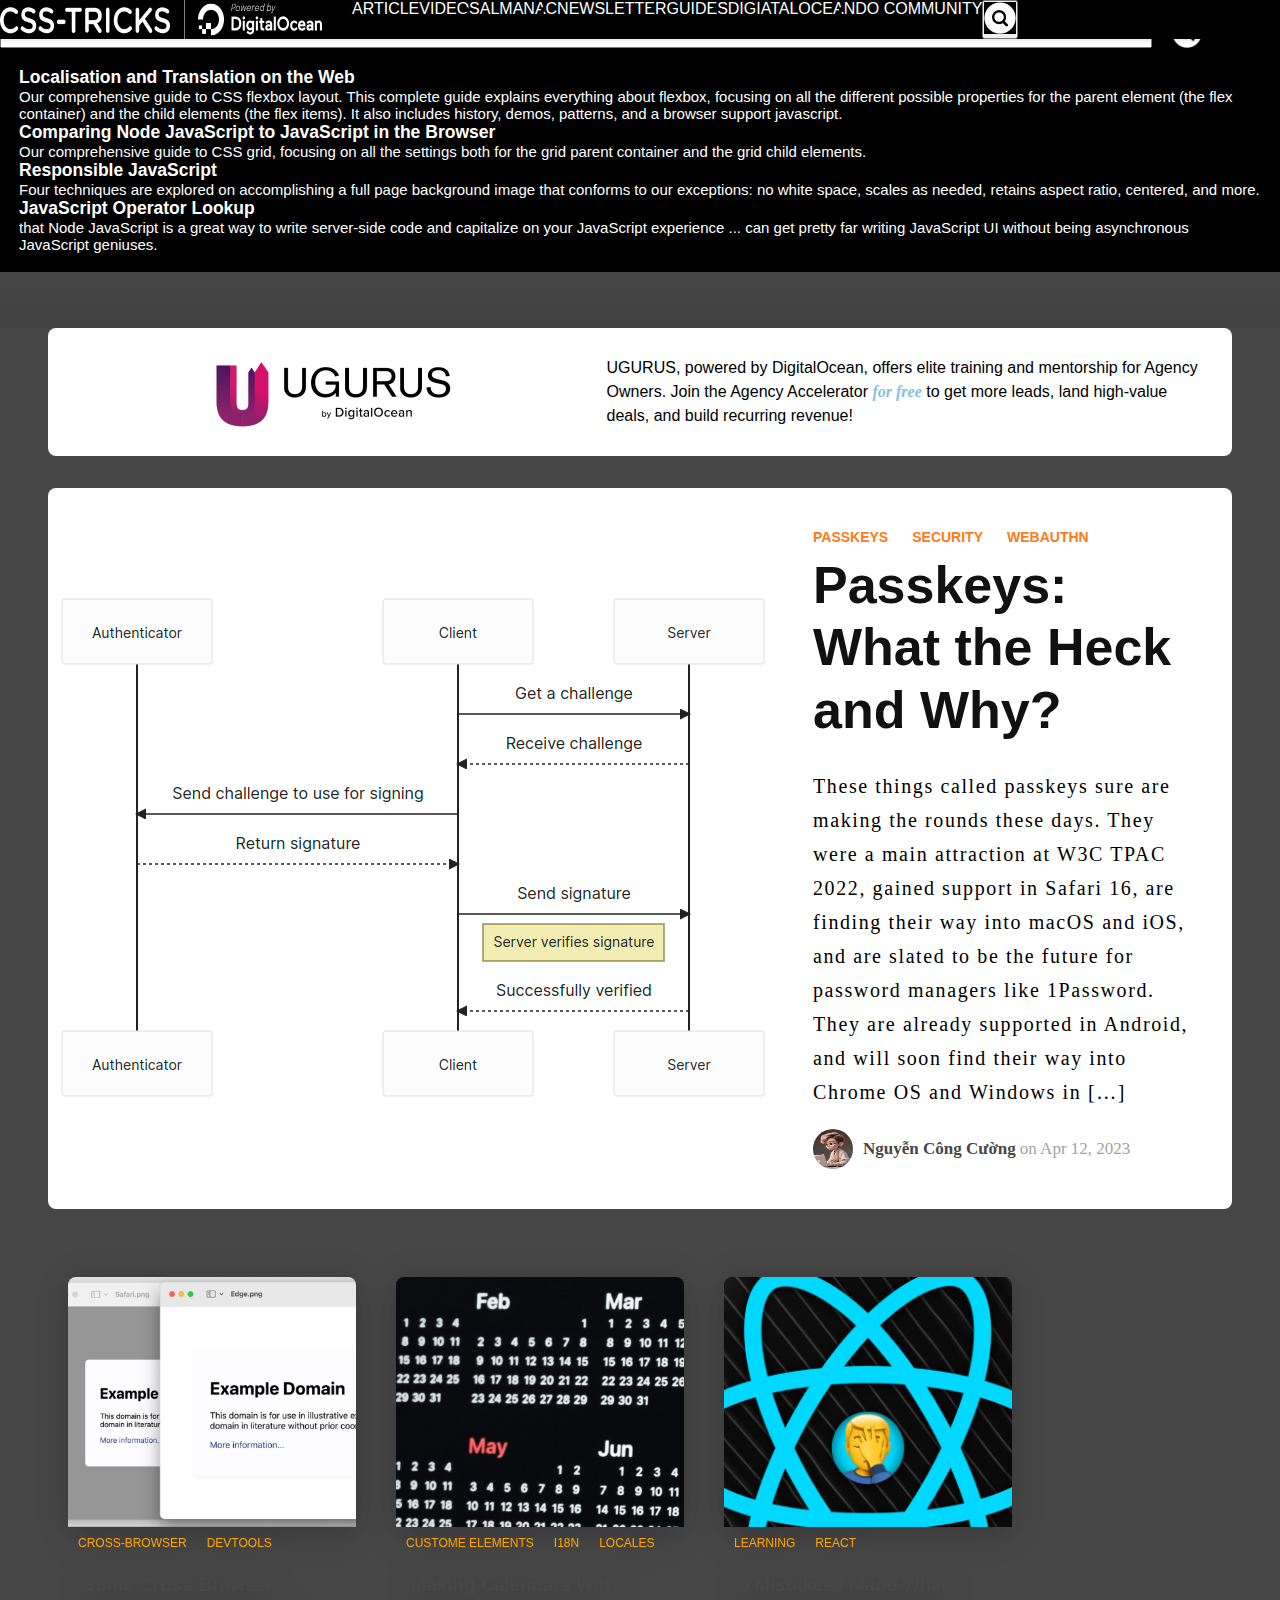
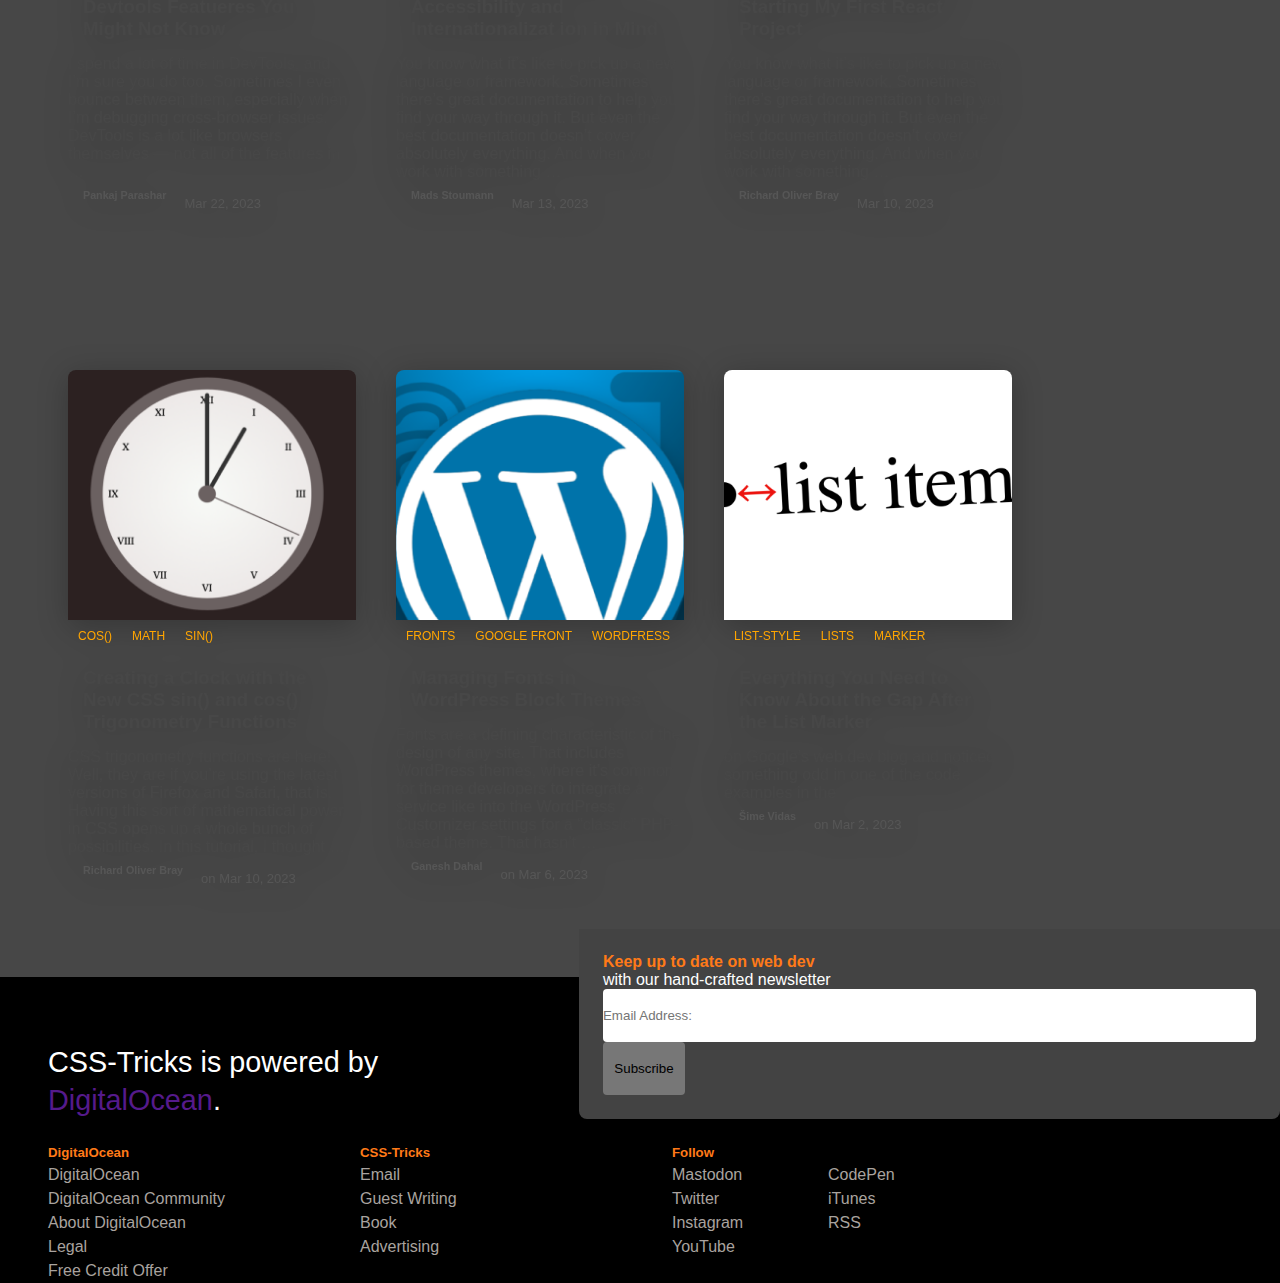
<file: Assignment_1/index.html>
<!DOCTYPE html>
<html>

<head>
    <meta charset="utf-8">
    <meta name="viewport" content="width=device-width">
    <title>css-tricks</title>
    <link rel="stylesheet" href="./css/style.css">
    <link rel="stylesheet" href="./css/reponsive.css">
    <!-- Add these links to your HTML head -->
    <link rel="stylesheet" href="https://unpkg.com/swiper/swiper-bundle.min.css" />
    <script src="https://unpkg.com/swiper/swiper-bundle.min.js"></script>
    <link href="https://cdn.jsdelivr.net/npm/bootstrap@5.3.2/dist/css/bootstrap.min.css" rel="stylesheet"
        integrity="sha384-T3c6CoIi6uLrA9TneNEoa7RxnatzjcDSCmG1MXxSR1GAsXEV/Dwwykc2MPK8M2HN" crossorigin="anonymous">
</head>
<body>
    <!-- 1. Modal -->
    <header class="header_menu">
        <div class="menu">
            <nav class="d-flex align-items-center ">
                <img id="logo_title" width="322px" src="./image/logo.png" alt="">
                <ul id="title" class="d-flex list-unstyled gap-3 m-0 flex-grow-1 ">
                    <li><a href="">ARTICLE</a></li>
                    <li><a href="">VIDEOS</a></li>
                    <li><a href="">ALMANAC</a></li>
                    <li><a href="">NEWSLETTER</a></li>
                    <li><a href="">GUIDES</a></li>
                    <li><a href="">DIGIATALOCEAN</a></li>
                    <li><a href="">DO COMMUNITY</a></li>
                </ul>
                <button id="search-btn" class="bg-white border-0 ">
                    <img width="32px" src="./icon/icon_search.png" alt="">
                </button>
            </nav>
        </div>
    </header>
    
    <!-- search-->
    <div id="search-modal" class="modal modal-lg">
        <div class="modal-dialog">
            <div class="modal-content">
                <div class="modal-header">
                    <h1 class="modal-title fs-5" id="exampleModalLabel"></h1>
                    <button id="btn-close" type="button" class="btn-close" data-bs-dismiss="modal" aria-label="Close"></button>
                </div>
                <div class="modal-body">
                    <div class="search-box d-flex m-0 flex-grow-1">
                        <input id="search-input" style="width: 90%;" type="text" placeholder="Search">
                        <img style="margin-left: 20px;" width="30px" src="./icon/icon_search.png" alt="">
                    </div>
                </div>
                <div id="modal-body"></div>
            </div>
        </div>
    </div>



    <!-- Begin Container -->
    <div class="page-wrap">
        <main class="maincontent">
            <div class="site-note">
                <a href="#">
                    <img src="./image/site-note.png" alt="" class="site-note-img">
                </a>
                <div class="site-note-text">
                    <p class="site-note-desc">
                        UGURUS, powered by DigitalOcean, offers elite training and mentorship for Agency Owners. Join the Agency Accelerator <i><a href="">for free</a></i> to get more leads, land high-value deals, and build recurring revenue!
                    </p>
                </div>
            </div>
            <article class="article">
                <div class="article-thumbnail">
                    <a href="">
                        <img src="./image/article.png" alt="">
                    </a>
                </div>
                <div class="article-text">
                    <header class="article-text-header">
                        <ul class="article-text-list">
                            <li class="article-text-item"><a href="#">Passkeys</a></li>
                            <li class="article-text-item"><a href="#">Security</a></li>
                            <li class="article-text-item"><a href="#">Webauthn</a></li>
                        </ul>
                    </header>
                    <h1 class="article-text-title">Passkeys: What the Heck and Why?</h1>
                    <p class="article-text-desc">These things called passkeys sure are making the rounds these days. They were a main attraction at W3C TPAC 2022, gained support in Safari 16, are finding their way into macOS and iOS, and are slated to be the future for password managers like 1Password. They are already supported in Android, and will soon find their way into Chrome OS and Windows in […]</p>
                    <div class="article-text-footer">
                        <a href="#" class="author-link">
                            <img src="./image/avt.jpg" alt="" class="author-img">
                            <p class="author-name">Nguyễn Công Cường</p>
                        </a>
                        <p class="date-post">on Apr 12, 2023</p>
                    </div>
                </div>
            </article>
            
        </main>
    </div>
    <!-- end Container -->
    <footer>
        <div class="frame_items">
            <div class="frame">
                <div class="card" style="width: 18rem;">
                    <img src="./image/image 4.png" class="card-img-top" alt="...">
    
                    <div class="tag_image1">
                        <p>CROSS-BROWSER</p>
                        <p>DEVTOOLS</p>
                    </div>
                    <h3>
                        Some Cross-Browser Devtools Featueres You Might Not Know 
                    </h3>
                    <div class="card-body">
                      <p class="card-text">I spend a lot of time in DevTools, and I’m sure you do too. Sometimes I even bounce between them, especially 
                        when I’m debugging cross-browser issues. DevTools is a lot like browsers themselves 
                        — not all of the features in …</p>
                    </div>
                    <div class="fotter_card">
                        <h6>
                            Pankaj Parashar
                        </h6>
                        <p>Mar 22, 2023</p>
                    </div>
                  </div>
            </div>
            <a style="text-decoration: none;" href="./articles/making_calander.html">
                <div class="frame">
                    <div class="card" style="width: 18rem;">
                        <img src="./image/image 2.png" class="card-img-top" alt="...">
                        <div class="tag_image1">
                            <p>CUSTOME ELEMENTS</p>
                            <p>I18N</p>
                            <P>LOCALES</P>
                        </div>
                        <h3>
                            Making Calendars With Accessibility and Internationalizat ion in Mind
                        </h3>
                        <div class="card-body">
                          <p class="card-text">You know what it’s like to pick up a new language or framework.
                             Sometimes there’s great documentation to help you find your way through it. But even the best 
                            documentation doesn’t cover absolutely everything. And when you work with something …</p>
                        </div>
                        <div class="fotter_card">
                            <h6>
                                Mads Stoumann
                            </h6>
                            <p>Mar 13, 2023</p>
                        </div>
                      </div>
                </div>
            </a>
            <div class="frame">
                <div class="card" style="width: 18rem;">
                    <img src="./image/image 3 (1).png" class="card-img-top" alt="...">
                    <div class="tag_image1">
                        <p>LEARNING</p>
                        <p>REACT</p>
                    </div>
                    <h3>
                        5 Mistakes I Made When Starting My First React Project
                    </h3>
                    <div class="card-body">
                      <p class="card-text">You know what it’s like to pick up a new language or 
                        framework. Sometimes there’s great documentation to help you find your way through it. But even the best 
                        documentation doesn’t cover absolutely everything. And when you work with something …</p>
                    </div>
                    <div class="fotter_card">
                        <h6>
                            Richard Oliver Bray
                        </h6>
                        <p>Mar 10, 2023</p>
                    </div>
                  </div>
            </div>
        </div>

        <div class="frame_items">
            <div class="frame">
                <div class="card" style="width: 18rem;">
                    <img src="./image/image 5.png" class="card-img-top" alt="...">
                    <div class="tag_image1">
                        <p>COS()</p>
                        <p>MATH</p>
                        <p>SIN()</p>
                    </div>
                    <h3>
                        Creating a Clock with the New CSS sin() and cos() Trigonometry Functions
                    </h3>
                    <div class="card-body">
                      <p class="card-text">CSS trigonometry functions are here! Well, 
                        they are if you’re using the latest versions of Firefox and Safari, that is. Having this sort of mathematical
                         power in CSS opens up a whole bunch of possibilities. In this tutorial, I thought …</p>
                    </div>
                    <div class="fotter_card">
                        <h6>
                            Richard Oliver Bray
                        </h6>
                        <p>on Mar 10, 2023</p>

                    </div>
                  </div>
            </div>
            <div class="frame">
                <div class="card" style="width: 18rem;">
                    <img src="./image/image 6.png" class="card-img-top" alt="...">
                    <div class="tag_image1">
                        <p>FRONTS</p>
                        <p>GOOGLE FRONT</p>
                        <p>WORDFRESS</p>
                    </div>
                    <h3>
                        Managing Fonts in WordPress Block Themes
                    </h3>
                    <div class="card-body">
                      <p class="card-text">Fonts are a defining characteristic of the design of any site. 
                        That includes WordPress themes, where it’s common for theme developers 
                        to integrate a service like into the WordPress Customizer settings for a “classic” PHP-based theme. That hasn’t …</p>
                    </div>
                    <div class="fotter_card">
                        <h6>
                            Ganesh Dahal
                        </h6>
                        <p>on Mar 6, 2023</p>

                    </div>
                  </div>
            </div>
            <div class="frame">
                <div class="card" style="width: 18rem;">
                    <img src="./image/image 7.png" class="card-img-top" alt="...">
                    <div class="tag_image1">
                        <p>LIST-STYLE</p>
                        <p>LISTS</p>
                        <p>MARKER</p>
                    </div>
                    <h3>
                        Everything You Need to Know About the Gap After the List Marker
                    </h3>
                    <div class="card-body">
                      <p class="card-text">on Google’s web.dev blog and noticed something odd in one of the code examples in the</p>
                    </div>
                    <div class="fotter_card">
                        <h6>
                            Šime Vidas
                        </h6>
                        <p>on Mar 2, 2023</p>
                    </div>
                  </div>
            </div>
        </div>
        
    </footer>

    <!--end-->
    <div class="footer_inside">
        <div class="massege_and_form">
            <p class="massege">CSS-Tricks is powered by <a href="">DigitalOcean</a>.</p>
                <div class="fotter_form">
                    <h4>Keep up to date on web dev</h4>
                    <p>with our hand-crafted newsletter</p>
                    <form class="Form" >
                        <input type="text" id="Input" name="name" required placeholder="Email Address:">
                        <input type="submit" id="Nut" value="Subscribe">
                    </form>
                </div>
        </div>
        <div class="link_gird">
            <div>
                <h5>DigitalOcean</h5>
                <ul>
                    <p>DigitalOcean</p>
                    <p>DigitalOcean Community</p>
                    <p>About DigitalOcean</p>
                    <p>Legal</p>
                    <p>Free Credit Offer</p>
                </ul>
            </div>
            <div>
                <h5>CSS-Tricks</h5>
                <ul>
                    <p>Email</p>
                    <p>Guest Writing</p>
                    <p>Book</p>
                    <p>Advertising</p>
                </ul>
            </div>
            <div>
                <h5>Follow</h5>
                <ul style="columns: 2;">
                    <p>Mastodon</p>
                    <p>Twitter</p>
                    <p>Instagram</p>
                    <p>YouTube</p>
                    <p>CodePen</p>
                    <p>iTunes</p>
                    <p>RSS</p>
                </ul>
            </div>
        </div>
    </div>
    <script src="./JavaScript/script.js"></script>
    <script src="./JavaScript/search-bar.js"></script>
</body>


</html>
</file>
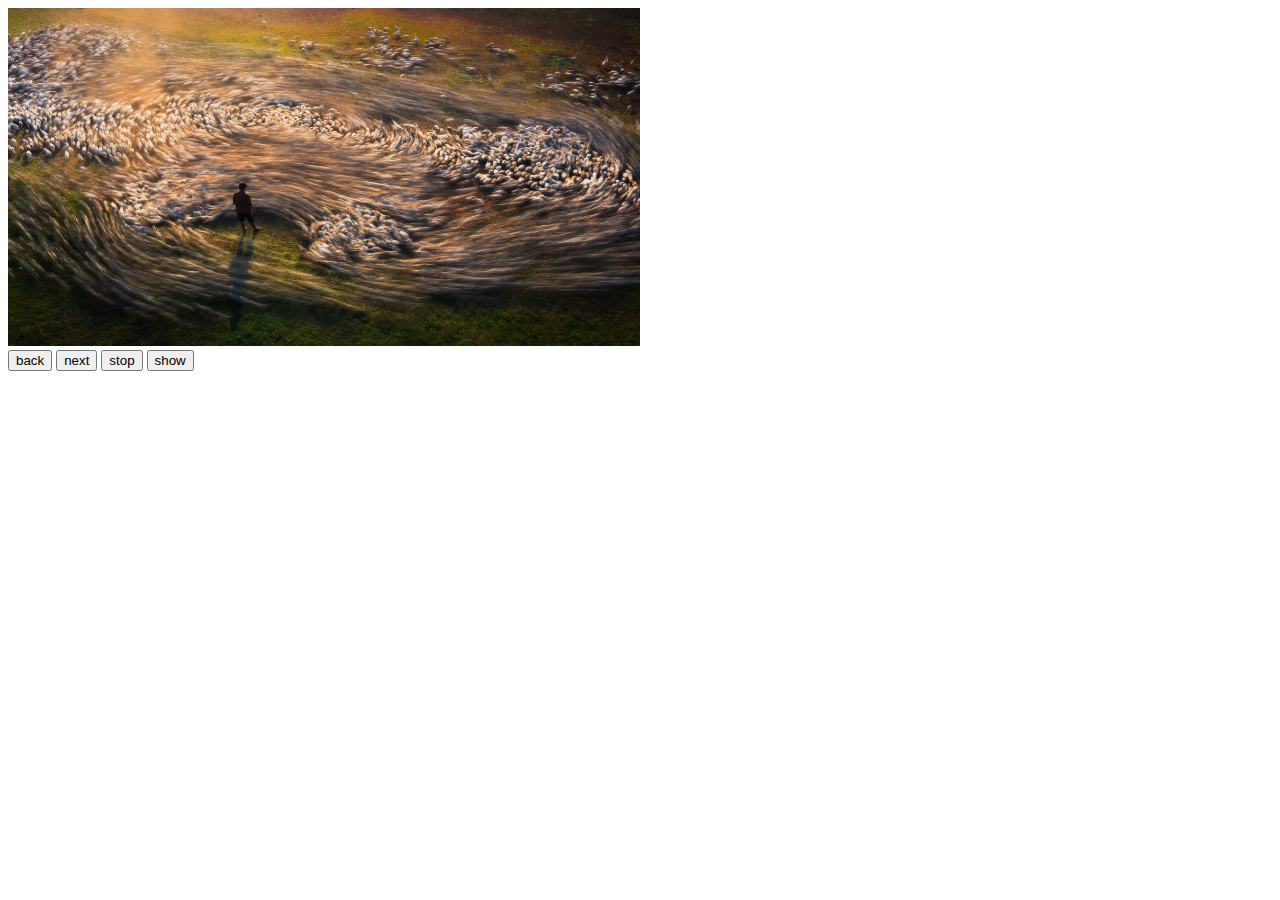
<file: slide_show/index.html>
<!DOCTYPE html>
<html lang="en">
<head>
    <meta charset="UTF-8">
    <meta name="viewport" content="width=device-width, initial-scale=1.0">
    <title>Document</title>
    <link rel="stylesheet" href="style.css">
</head>
<body onload="LoadAnh()">
    <img id="poster" src="anh.png">
    <div class = "slide_show">
        <input type="button" value="back" onclick="back();"/>
        <input type="button" value="next" onclick="next();"/>
        <input type="button" value="stop" onclick="stop();"/>
        <input type="button" value="show" onclick="show();"/>
    </div>
    <script src="./javascript.js">

    </script>
</body>
</html>
</file>
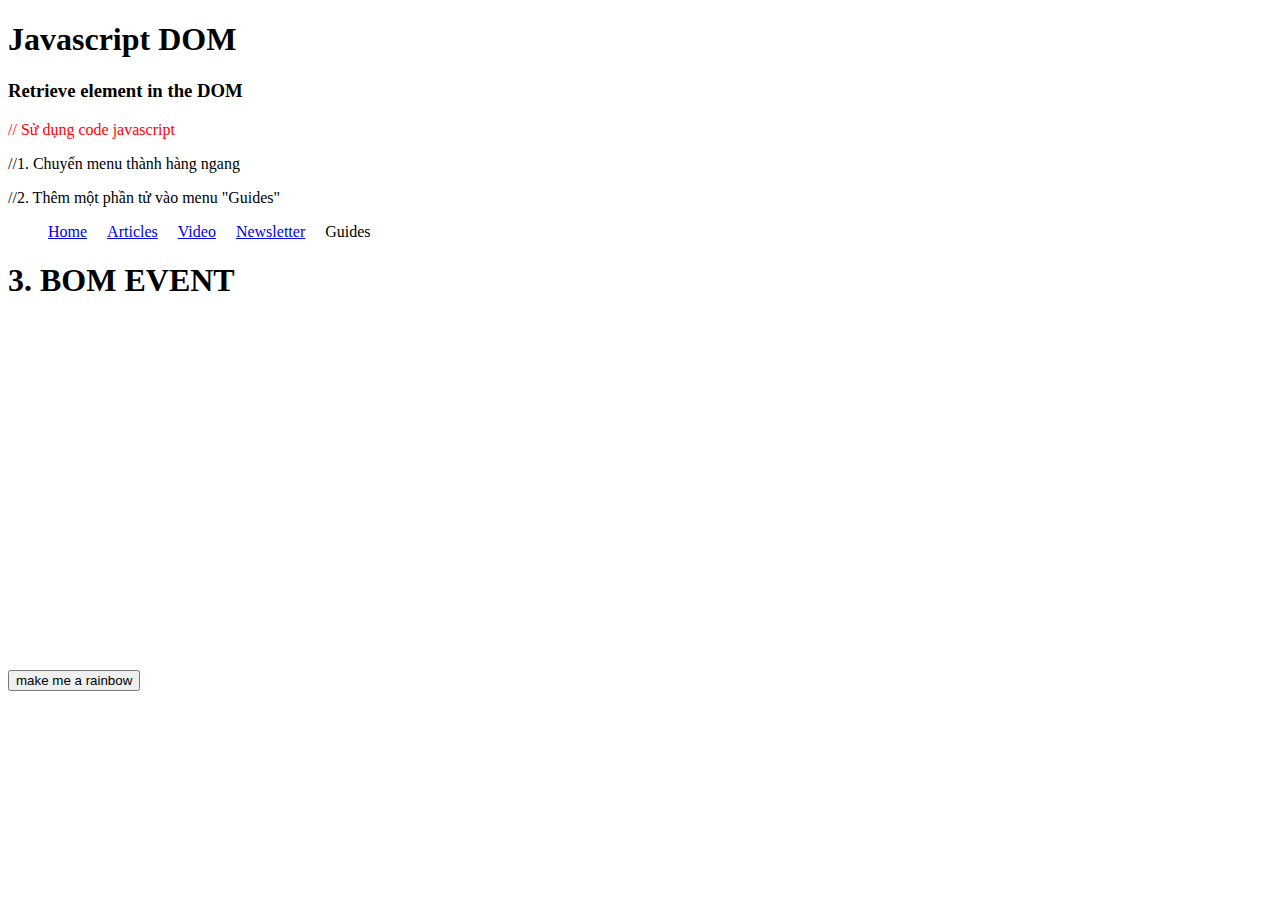
<file: tuan5/index.html>
<!DOCTYPE html>
<html lang="en">
 
<head>
    <meta charset="UTF-8">
    <meta name="viewport" content="width=device-width, initial-scale=1.0">
    <title>Document</title>
    <link rel="stylesheet" href="./style.css">
</head>
 
<body>
    <h1>Javascript DOM</h1>
    <h3>Retrieve element in the DOM</h3>
    <p style="color: red;">
        // Sử dụng code javascript
    </p>
    <p>//1. Chuyển menu thành hàng ngang</p>
    <p>//2. Thêm một phần tử vào menu "Guides"</p>
 
    <nav>
        <ul>
 
        </ul>
    </nav>
 
    <nav class="menu">
        <ul>
            <li><a href="#">Home</a></li>
            <li><a href="#">Articles</a></li>
            <li><a href="#">Video</a></li>
            <li><a href="#">Newsletter</a></li>
        </ul>
    </nav>

    <h1>3. BOM EVENT</h1>
    <div id = 'red'></div>
    <div id = 'orange'></div>
    <div id = 'yellow'></div>
    <div id = 'green'></div>
    <div id = 'blue'></div>
    <div id = 'indigo'></div>
    <div id = 'violet'></div>
    <button onclick='rainbowi()'> make me a rainbow</button>
    <script src="./dom.js"></script>
</body>
 
</html>
</file>
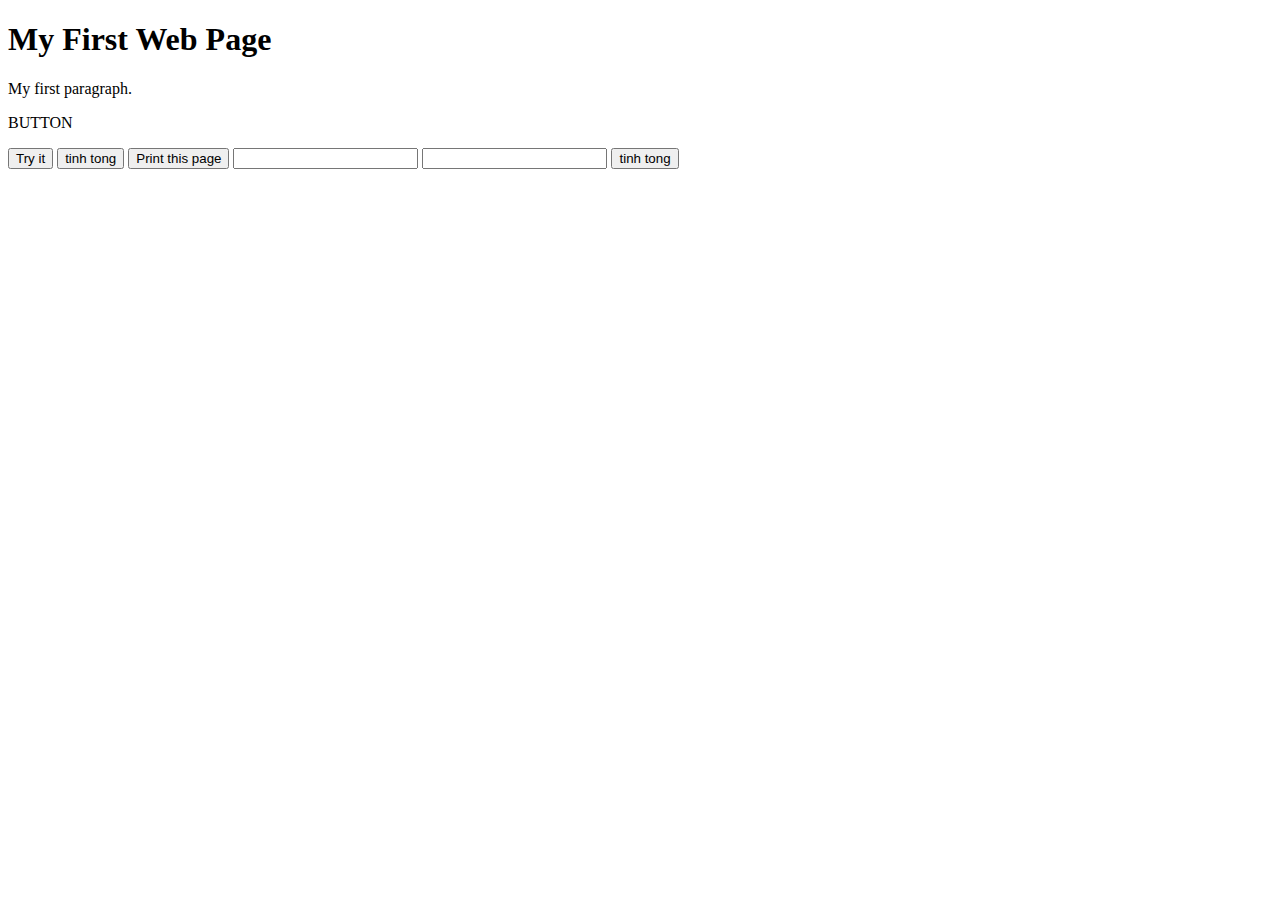
<file: lession4/test1.html>
<!DOCTYPE html>
<html>
<body>

<h1>My First Web Page</h1>
<p>My first paragraph.</p>
<p>BUTTON</p>
<button type="button" onclick="document.write(5 + 6)">Try it</button>
<button type="button" onclick="document.write('ket qua la: ', 8 + 9)">tinh tong</button>
<!-- alert-->
<!--<script>
    window.alert(5 + 6); //hiện ra một thư mục lên
</script> -->
<script>
    console.log(5 + 6); //chỉ hiện trên console. phải bật F12 lên mới thấy
</script>


<button onclick="window.print()">Print this page</button> <!-- thực hiện button in-->

<!-- let để khởi tạo biến-->
<script>
    let a , b, c;
</script>

<!-- mot cai nhap vao tinh tong-->
<input type="number" id="sothu1">
<input type="number" id="sothu2">

<button onclick="tinh_tong()">
    tinh tong
</button>

<output id="tong">

</output>

<script>
    function tinh_tong(){
        let num1 = document.getElementById("sothu1").value;
        let num2 = document.getElementById("sothu2").value;
        let tong = Number(num1) + Number(num2);
        document.getElementById("tong").innerHTML = "tong hai so: " + tong;
    }


</script>
</body>
</html>
</file>
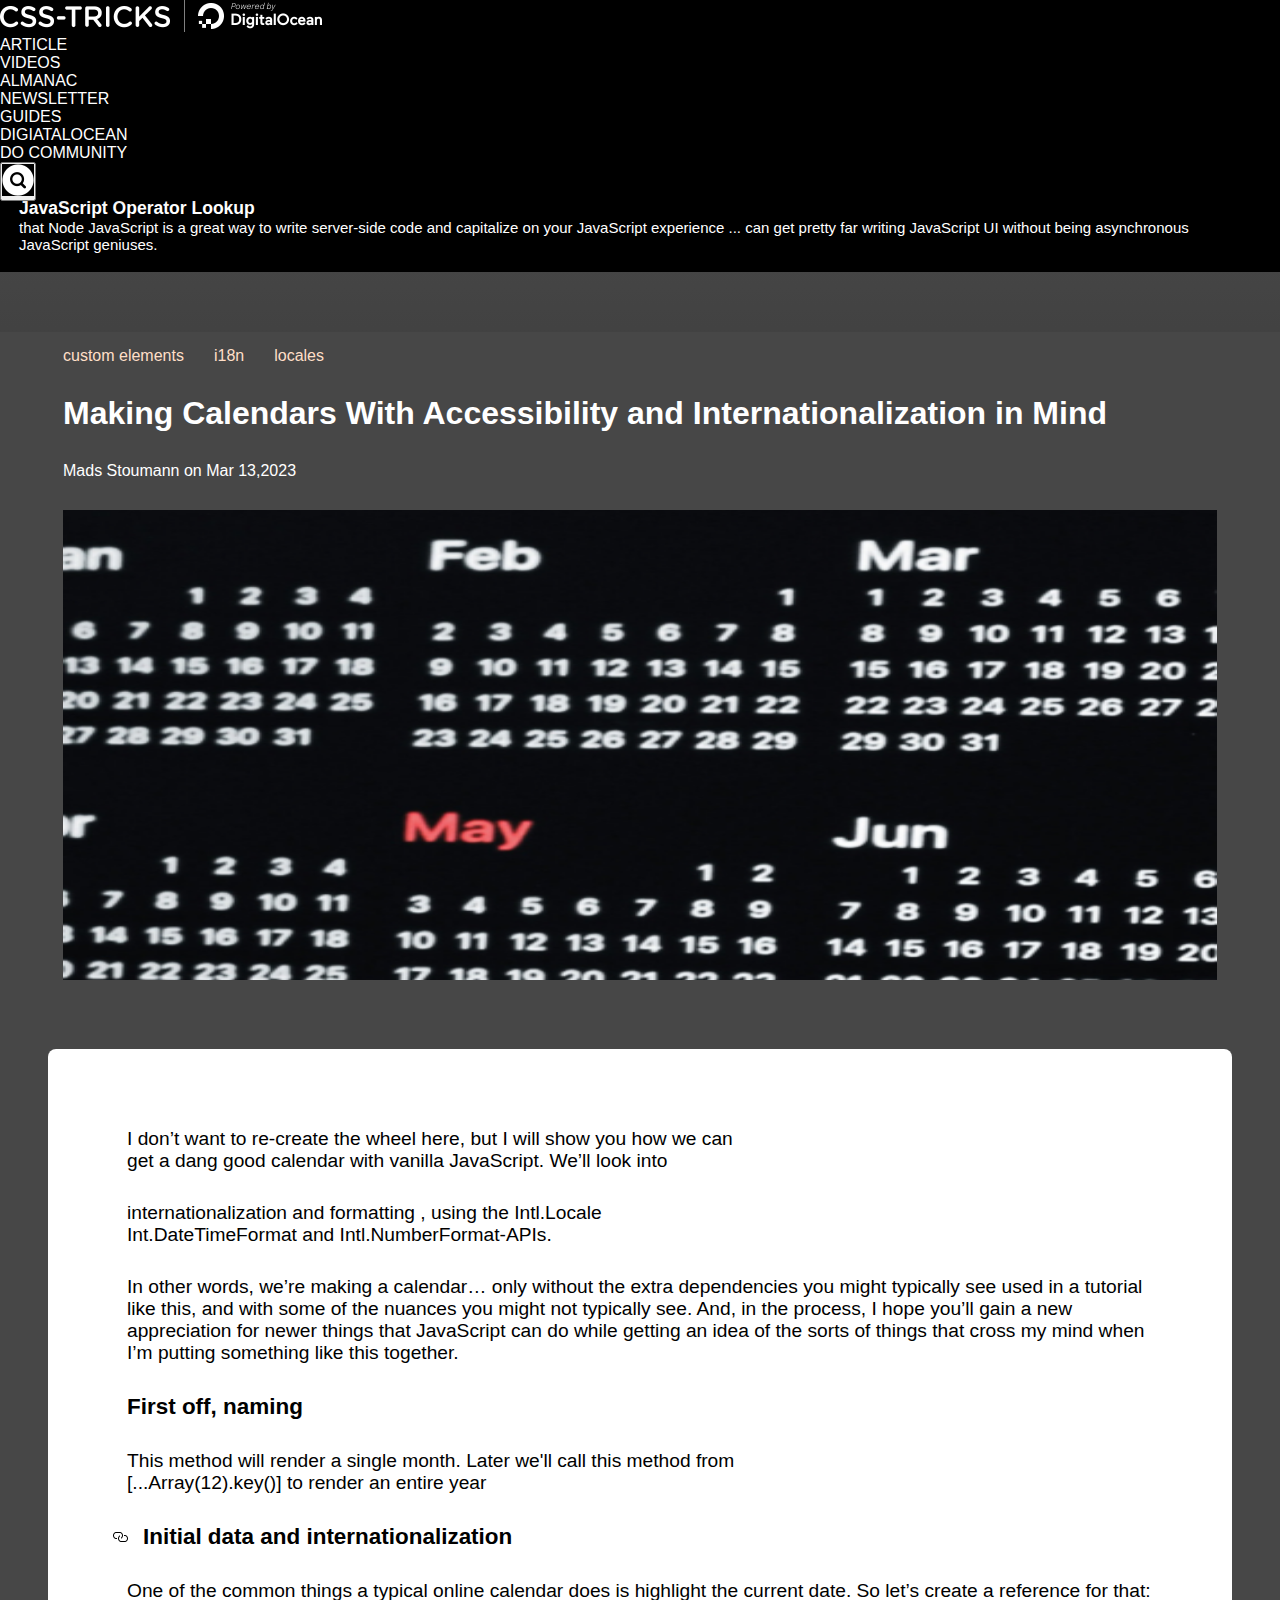
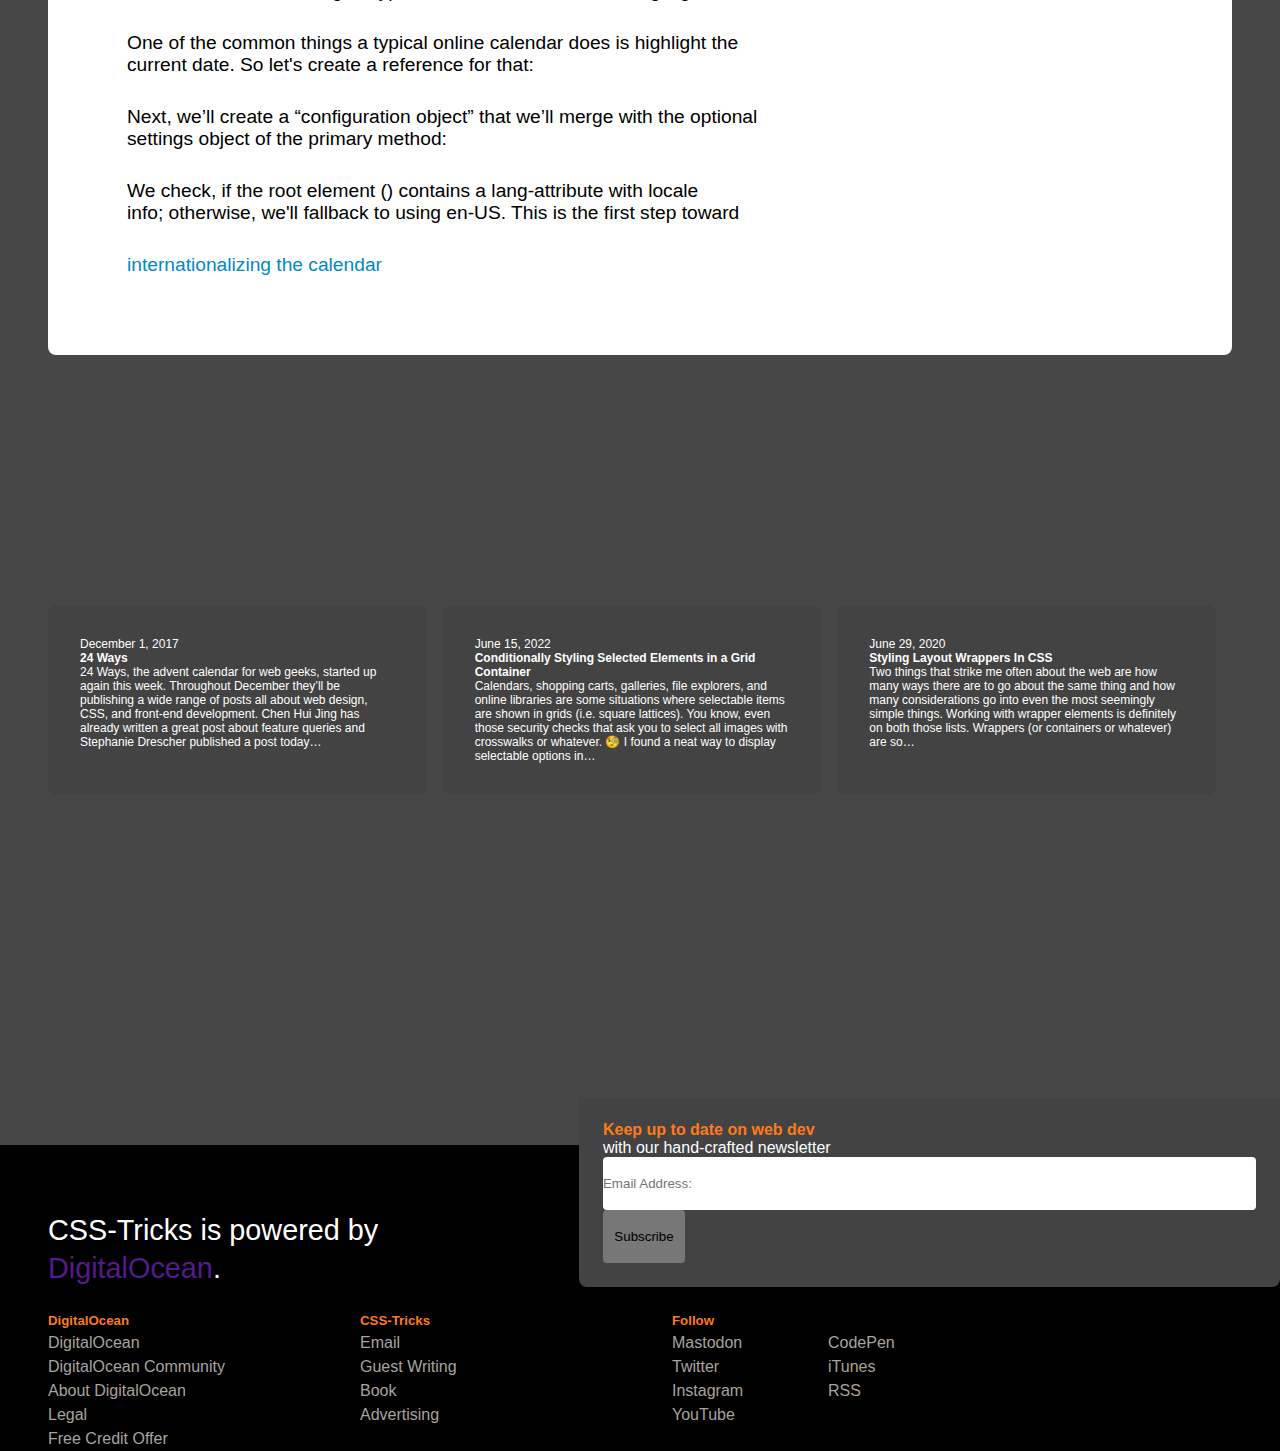
<file: Assignment_1/articles/making_calander.html>
<!DOCTYPE html>
<html>

<head>
    <meta charset="utf-8">
    <meta name="viewport" content="width=device-width">
    <title>css-tricks</title>
    <link rel="stylesheet" href="/Assignment_1/css/style.css">
    <link href="https://cdn.jsdelivr.net/npm/bootstrap@5.3.2/dist/css/bootstrap.min.css" rel="stylesheet"
        integrity="sha384-T3c6CoIi6uLrA9TneNEoa7RxnatzjcDSCmG1MXxSR1GAsXEV/Dwwykc2MPK8M2HN" crossorigin="anonymous">
    <link rel="stylesheet" href="./style_making.css">
    <link rel="stylesheet" href="./reponsive_making.css">
</head>
<body>
    <!-- 1. Modal -->
    <header class="header_menu">
        <div class="menu">
            <nav class="d-flex align-items-center ">
                <img id="logo_title" width="322px" src="/Assignment_1/image/logo.png" alt="">
                <ul id="title" class="d-flex list-unstyled gap-3 m-0 flex-grow-1 ">
                    <li><a href="">ARTICLE</a></li>
                    <li><a href="">VIDEOS</a></li>
                    <li><a href="">ALMANAC</a></li>
                    <li><a href="">NEWSLETTER</a></li>
                    <li><a href="">GUIDES</a></li>
                    <li><a href="">DIGIATALOCEAN</a></li>
                    <li><a href="">DO COMMUNITY</a></li>
                </ul>
                <button id="search-btn" class="bg-white border-0 ">
                    <img width="32px" src="/Assignment_1/icon/icon_search.png" alt="">
                </button>
            </nav>
        </div>
    </header>
    
    <!-- search-->
    <div id="search-modal" class="modal modal-lg">
        <div class="modal-dialog">
            <div class="modal-content">
                <div class="modal-header">
                    <h1 class="modal-title fs-5" id="exampleModalLabel"></h1>
                    <button id="btn-close" type="button" class="btn-close" data-bs-dismiss="modal" aria-label="Close"></button>
                </div>
                <div class="modal-body">
                    <div class="search-box d-flex m-0 flex-grow-1">
                        <input id="search-input" style="width: 90%;" type="text" placeholder="Search">
                        <img style="margin-left: 20px;" width="30px" src="/Assignment_1/icon/icon_search.png" alt="">
                    </div>
                </div>
                <div id="modal-body"></div>
            </div>
        </div>
    </div>
    <!--Content-->
    <div class="page-wrap">
        <div style="margin-top: 60px;" class="article-and-slidebar">
            <header class="mega-header">
                <div class="tags">
                    <p>custom elements</p>
                    <p>i18n</p>
                    <p>locales</p>
                </div>
                <h1 class="article-title">
                    Making Calendars With Accessibility and Internationalization in Mind
                </h1>
                <p>
                    Mads Stoumann on Mar 13,2023
                </p>
            </header>
            <img src="/Assignment_1/image/image 2.png" alt="">
            <div class="article-content">
                <p>I don’t want to re-create the wheel here, but I will show you how we can<br> get
                     a dang good calendar with vanilla JavaScript. We’ll look into</p>
                <p>internationalization and formatting , using the Intl.Locale <br> Int.DateTimeFormat and Intl.NumberFormat-APIs.</p>
                <p>In other words, we’re making a calendar… only without the extra dependencies you might typically see used in a tutorial like this, and with some of the nuances you might not typically see. And, in the process, I hope you’ll gain a new appreciation for newer things that 
                    JavaScript can do while getting an idea of the sorts of things that cross my mind when I’m putting something like this together.</p>
                <h3>First off, naming</h3>
                <p>This method will render a single month. Later we'll call this method from<br>[...Array(12).key()] to render an entire year</p>
                <div class="h_link">
                    <img  src="./image_articles/Frame.png" alt="">
                    <h3>Initial data and internationalization</h3>
                </div>
                <p>One of the common things a typical online calendar does is highlight the current date. So let’s create a reference for that:</p>
                <p>One of the common things a typical online calendar does is highlight the<br>current date. So let's create a reference for that:</p>
                <p>Next, we’ll create a “configuration object” that we’ll merge with the optional<br>settings object of the primary method:</p>
                <p>We check, if the root element () contains a lang-attribute with locale<br>
                info; otherwise, we'll fallback to using en-US. This is the first step toward</p>
                <p style="color: #0089C7;">internationalizing the calendar</p>
            </div>
        </div>
        <div class="relate-post">
            <div class="jp-relateposts">
                <div class="relatepost-items">
                    <p>December 1, 2017</p>
                    <h4>24 Ways</h4>
                    <p>24 Ways, the advent calendar for web geeks, started up again this week. Throughout December they’ll 
                        be publishing a wide range of posts all about web design, CSS, and front-end development. 
                        Chen Hui Jing has already written a great post about feature queries and Stephanie Drescher published a post today…</p>
                </div>
                <div class="relatepost-items">
                    <p>June 15, 2022</p>
                    <h4>Conditionally Styling Selected Elements in a Grid Container</h4>
                    <p>Calendars, shopping carts, galleries, file explorers, and online libraries are some situations where selectable
                         items are shown in grids (i.e. square lattices). You know, even those security checks that ask you 
                        to select all images with crosswalks or whatever. 🧐 I found a neat way to display selectable options in…</p>
                </div>
                <div class="relatepost-items">
                    <p>June 29, 2020</p>
                    <h4>Styling Layout Wrappers In CSS</h4>
                    <p>Two things that strike me often about the web are how many ways there are to go about 
                        the same thing and how many considerations go into even the most seemingly simple things. Working with wrapper elements
                         is definitely on both those lists. Wrappers (or containers or whatever) are so…</p>
                </div>
            </div>
        </div>
    </div>
    
    <div class="footer_inside">
        <div class="massege_and_form">
            <p class="massege">CSS-Tricks is powered by <a href="">DigitalOcean</a>.</p>
                <div class="fotter_form">
                    <h4>Keep up to date on web dev</h4>
                    <p>with our hand-crafted newsletter</p>
                    <form class="Form" >
                        <input type="text" id="Input" name="name" required placeholder="Email Address:">
                        <input type="submit" id="Nut" value="Subscribe">
                    </form>
                </div>
        </div>
        <div class="link_gird">
            <div>
                <h5>DigitalOcean</h5>
                <ul>
                    <p>DigitalOcean</p>
                    <p>DigitalOcean Community</p>
                    <p>About DigitalOcean</p>
                    <p>Legal</p>
                    <p>Free Credit Offer</p>
                </ul>
            </div>
            <div>
                <h5>CSS-Tricks</h5>
                <ul>
                    <p>Email</p>
                    <p>Guest Writing</p>
                    <p>Book</p>
                    <p>Advertising</p>
                </ul>
            </div>
            <div>
                <h5>Follow</h5>
                <ul style="columns: 2;">
                    <p>Mastodon</p>
                    <p>Twitter</p>
                    <p>Instagram</p>
                    <p>YouTube</p>
                    <p>CodePen</p>
                    <p>iTunes</p>
                    <p>RSS</p>
                </ul>
            </div>
        </div>
    </div>

    <script src="/Assignment_1/JavaScript/script.js"></script>
    <script src="/Assignment_1/JavaScript/search-bar.js"></script>
</body>

</html>
</file>
<file: Assignment_1/css/style.css>
/*header*/
.menu{
    background-color: black;
}
.menu #title a{
    color: white;
    text-decoration: none;
}
.menu #logo_title{
    margin-right: 30px;
}
.header_menu {
    position: fixed;
    top: 0;
    width: 100%;
    background-color: #fff; 
    z-index: 1000;
    box-shadow: 0 2px 4px rgba(0, 0, 0, 0.1); /* Thêm shadow cho hiệu ứng nhẹ */
  }
/*search*/
#search-btn{
    padding: 0px;
}
#search-modal .modal-dialog .modal-content .modal-body .search-box
{
    display: flex;
}
#search-modal .modal-dialog .modal-content
{
    background-color: black;
}
#modal-body{
    color: white;
    padding: 19px;
    font-size: 15px;
}

/*continer*/
.frame{
    display: flex;
    flex-direction: column;
    justify-content: center
}
.frame_items .frame .tag_image1{
    line-height: 1;
    margin: 0 0 0.5rem;
    display: flex;
}
.frame_items .frame .tag_image1 p{
    font-size: 12px;
    margin: 10px;
    color: orange;
}
.frame_items .frame h3{
    margin: 15px;
}
.frame_items .frame .fotter_card{
    grid-template-columns: 40px 1fr;
    margin: 15px;
    gap: 0.5rem;
    align-items: center;
    color: #565656;
    line-height: 1.3;
    padding-top: 0.5rem;
    margin-top: auto;
}

.frame_items .frame .card{
    flex: 1;
}
.frame_items .frame .card .fotter_card{
    display: flex;
}
.frame_items .frame .card .fotter_card p {
    margin-left: 10px;
    font-size: 13px;
}
.frame_items .frame .card .fotter_card h6 {
    margin-bottom: 16px;
}
#model-body{
    color: white;
}
.maincontent {
    position: relative;
    margin-top: var(--height-header);
}

/*container*/
.site-note {
    background: #fff;
    color: #000;
    font-size: 16px;
    padding: 1.66em;
    margin: 0 0 2rem;
    display: flex;
    align-items: center;
    gap: 2rem;
    border-radius: 8px;
    /* margin-top: var(--height-header); */
}
.page-wrap{
    background-color: #474747;
}
.site-note .site-note-link {
    display: block;
}
.site-note .site-note-img {
    display: block;
}
.site-note-desc {
    line-height: 1.5;
}
.site-note-desc a {
    font-family: 'Times New Roman', Times, serif;
    text-decoration: none;
    color: rgb(136, 192, 223);
    font-weight: 600;
}
.article {
    background: #fff;
    /* position: relative; */
    display: flex;
    justify-content: space-between;
    border-radius: 8px;
}
.article-thumbnail {
    display: flex;
    align-items: center;
    margin-left: 8px;
}
.article-text {
    padding: 40px;
}
.article-text .article-text-list {
    display: flex;
    list-style: none;
    margin-bottom: 8px;
}
.article-text .article-text-list a {
    text-decoration: none;
    text-transform: uppercase;
    font-weight: 600;
    font-size: 14px;
    margin-right: 24px;
    color: #ff7a18;
}
.article-text .article-text-list a:hover {
    opacity: 0.8;
}
.article-text .article-text-title {
    font-size: 52px;
    color: #111;
    line-height: 1.2;
    margin-top: 0;
    margin-bottom: 28px;
}
.article-text .article-text-desc {
    font-size: 20px;
    line-height: 1.7;
    font-family: 'Times New Roman', Times, serif;
    letter-spacing: 1.6px;
}
.author-img {
    width: 40px;
    height: 40px;
    border-radius: 50%;
    margin-right: 10px;
}
.author-link,
.article-card-footer,
.article-text-footer {
    display: flex;
    align-items: center;
}
.author-link {
    text-decoration: none;
}
.card__content-header a:hover,
.author-link .author-img:hover,
.author-link .author-name:hover {
    opacity: 0.7;
}
.article-text-footer {
    margin-top: 20px;
}
.author-name {
    font-weight: 900;
    color: #484848;
    font-size: 17px;
    font-family: 'Times New Roman', Times, serif;
    margin-right: 4px;
    margin-bottom: 0;
}
.date-post {
    font-size: 17px;
    color: #a3a3a3;
    font-family: 'Times New Roman', Times, serif;
    margin-bottom: 0;
}
/*frame items*/
.frame_items{
    display: flex;
    padding: 48px;
    background-color: #474747;
}
.frame_items .frame{
    color: #474747;
    border-radius: 8px;
    position: relative;
    z-index: 1;
    overflow: hidden;
    -webkit-filter: drop-shadow(0 5px 15px rgba(0,0,0,.24));
    filter: drop-shadow(0 5px 15px rgba(0,0,0,.24));
    display: flex;
    flex-direction: column;
    margin: 20px;
}
.frame_items .frame .card img{
    height: 250px;
    object-fit: cover;
    width: 100%;
    display: block;
}

/*fotter form and massege*/
.massege_and_form{
    display: grid;
    grid-template-columns: 1fr 1.4fr;
    gap: var(--gap);
    align-items: end;
}
.massege{
    font-size: 1.8rem;
    line-height: 1.3;
    margin: 2rem 0 0;
    color: white;
}
.footer_inside .massege_and_form .massege a{
    text-decoration: none;
}
.footer_inside .massege_and_form .fotter_form h4{
    color: #FF7A18;
}
.footer_inside .massege_and_form .fotter_form p{
    color: white;
}
.fotter_form{
    background: #434343;
    padding: 1.5rem;
    margin: -3rem 0 0;
    position: relative;
    border-bottom-left-radius: 8px;
    border-bottom-right-radius: 8px;
}
.footer_inside{
    background-color: black;

}
.footer_inside .massege_and_form .fotter_form .Form #Input{
    width: 653px;
    height: 53px;
    border: none;
    border-radius: 4px;
}
.footer_inside .massege_and_form .fotter_form .Form #Nut{
    height: 53px;
    width: 82px;
    padding: 10px;
    cursor: pointer;
    border: none;
    border-radius: 4px;
    background-color: #777777;
}
/*phần dưới cùng khum biết đặt tên*/
.footer_inside .link_gird{
    padding-top: 1.5rem;
    display: grid;
    grid-template-columns: repeat(4,1fr);
    gap: 1rem;
    line-height: 1.5;
}
.footer_inside .link_gird h5{
    color: #FF7A18;
}
.footer_inside .link_gird ul{
    color: #A9A39F;
}
.footer_inside{
    padding-left: 48px;
}

/*base*/
:root {
    --white-color: #fff;
    --black-color: #000;
    --height-header: 56px;
    --maxWidth: 1600px;
    --gap: 3rem;
    --primary-color: #ff7a18;
}

* {
    box-sizing: border-box;
    margin: 0;
    padding: 0;
}
div{
    display: block;
}
html {
    font-family: 'Roboto', sans-serif;
    height: 100%;
    width: 100%;
}

body {
    background: linear-gradient(180deg, #525252, #262626);
    background-repeat: no-repeat;
}

.page-wrap {
    max-width: var(--maxWidth);
    margin: 0 auto;
    padding: 0 var(--gap);
}

.px-16 {
    padding: 0 16px;
}

.py-16 {
    padding: 16px 0;
}

.p-16 {
    padding: 16px;
}

.p-20 {
    padding: 20px;
}
</file>
<file: Assignment_1/css/reponsive.css>
@media screen and (max-width: 576px) {
    .page-wrap .maincontent .site-note .site-note-img{
        width: 100%;
        margin-bottom: 20px;
    }
    .page-wrap .maincontent .site-note,
    .frame_items,
    .footer_inside .link_gird{
        display: block;
    }
    .massege_and_form {
        display: flex;
        flex-direction: column;
    }
    .footer_inside .massege_and_form .fotter_form .Form #Input{
        width: 70%;
    }
    .article{
        display: flex;
        flex-direction: column;
    }
    .article .article-thumbnail img{
        width: 70%;
    }
    .article-text .article-text-list{
        padding: 8px;
    }
    .d-flex{
        display: flex!important;
        flex-wrap: wrap
    }
}

@media screen and (max-width: 768px) {
    .page-wrap .maincontent .site-note .site-note-img{
        width: 100%;
    }
    .frame_items{
        display: block;
    }
    .footer_inside .massege_and_form .fotter_form .Form #Input{
        width: 70%;
    }
    .article{
        display: flex;
        flex-direction: column;
    }
    .article .article-thumbnail img{
        width: 70%;
    }
    .d-flex{
        display: flex!important;
        flex-wrap: wrap
    }
}

@media screen and (max-width: 992px) {
    .page-wrap .maincontent .site-note .site-note-img{
        width: 100%;
    }
    .article{
        display: flex;
        flex-direction: column;
    }
    .d-flex{
        display: flex!important;
        flex-wrap: wrap
    }
}
@media screen and (min-width: 992px)
{
    .d-flex{
        display: flex!important;
        flex-wrap: wrap
    }
}
</file>
<file: slide_show/style.css>
#poster {
    max-width: 50%;
    max-height: 30%;
}
</file>
<file: tuan5/style.css>
div{
    width: 50px;
    height: 50px;
}
</file>
<file: Assignment_1/articles/style_making.css>
/*content*/
.page-wrap .article-and-slidebar .mega-header .tags{
    color: #FFDFC7;
    display: flex;

}
.page-wrap .article-and-slidebar .mega-header .tags p{
    padding: 15px;
    color: #FFDFC7;
}
.page-wrap .article-and-slidebar .mega-header .article-title
{
    padding: 15px;
    color: white;
}
.page-wrap .article-and-slidebar .mega-header p{
    padding: 15px;
    color: white;
}
.page-wrap .article-and-slidebar img{
    width: 100%;
    height: 500px;
    padding: 15px;
}

/* article content*/
.page-wrap .article-and-slidebar .article-content{
    font-size: 1.2rem;
    background: #fff;
    color: #000;
    overflow-wrap: break-word;
    border-radius: 8px;
    padding: 4rem;
    position: relative;
    margin-top: 50px;
}
.page-wrap .article-and-slidebar .article-content p{
    padding: 15px;
    font-weight: 500;
}
.page-wrap .article-and-slidebar .article-content h3{
    padding: 15px;
}
.page-wrap .article-and-slidebar .article-content .h_link img{
    width: 16px;
    height: 16px;
    padding: 0;
    margin: 20px 0 20px 0;
}
.page-wrap .article-and-slidebar .article-content .h_link{
    display: flex;
}

/*relate-post*/
.page-wrap .relate-post .jp-relateposts{
    display: flex;
    margin-bottom: 10px;
}
.page-wrap .relate-post .jp-relateposts .relatepost-items{
    font-size: .75rem;
    background: #434343;
    border-radius: 8px;
    padding: 2rem;
    margin: 0 1rem 0 0!important;
    overflow: hidden;
    position: relative;
    flex: 1;
    width: 33.33%;
    display: flex;
    flex-direction: column;
    color: white;
}
.page-wrap .relate-post{
    padding-top: 250px;
}

/*footer-inside article*/
.footer_inside{
    margin-top: 350px;
}
body{
    background-color: #474747;
}
</file>
<file: Assignment_1/articles/reponsive_making.css>
@media screen and (max-width: 576px){
    .massege_and_form {
        display: flex;
        flex-direction: column;
    }
    .footer_inside .massege_and_form .fotter_form .Form #Input{
        width: 70%;
    }
    .footer_inside .link_gird{
        display: block;
    }
    .page-wrap .relate-post .jp-relateposts{
        display: block;
    }
    .page-wrap .relate-post .jp-relateposts .relatepost-items {
        padding-top: 20px;
    }
}

@media screen and (max-width: 768px){
    .d-flex{
        display: flex!important;
        flex-wrap: wrap
    }
    .massege_and_form {
        display: flex;
        flex-direction: column;
    }
    .footer_inside .massege_and_form .fotter_form .Form #Input{
        width: 70%;
    }
    .footer_inside .link_gird{
        display: block;
    }
    .page-wrap .relate-post .jp-relateposts{
        display: block;
    }
}

@media screen and (max-width: 992px){
    .d-flex{
        display: flex!important;
        flex-wrap: wrap
    }
}
</file>
